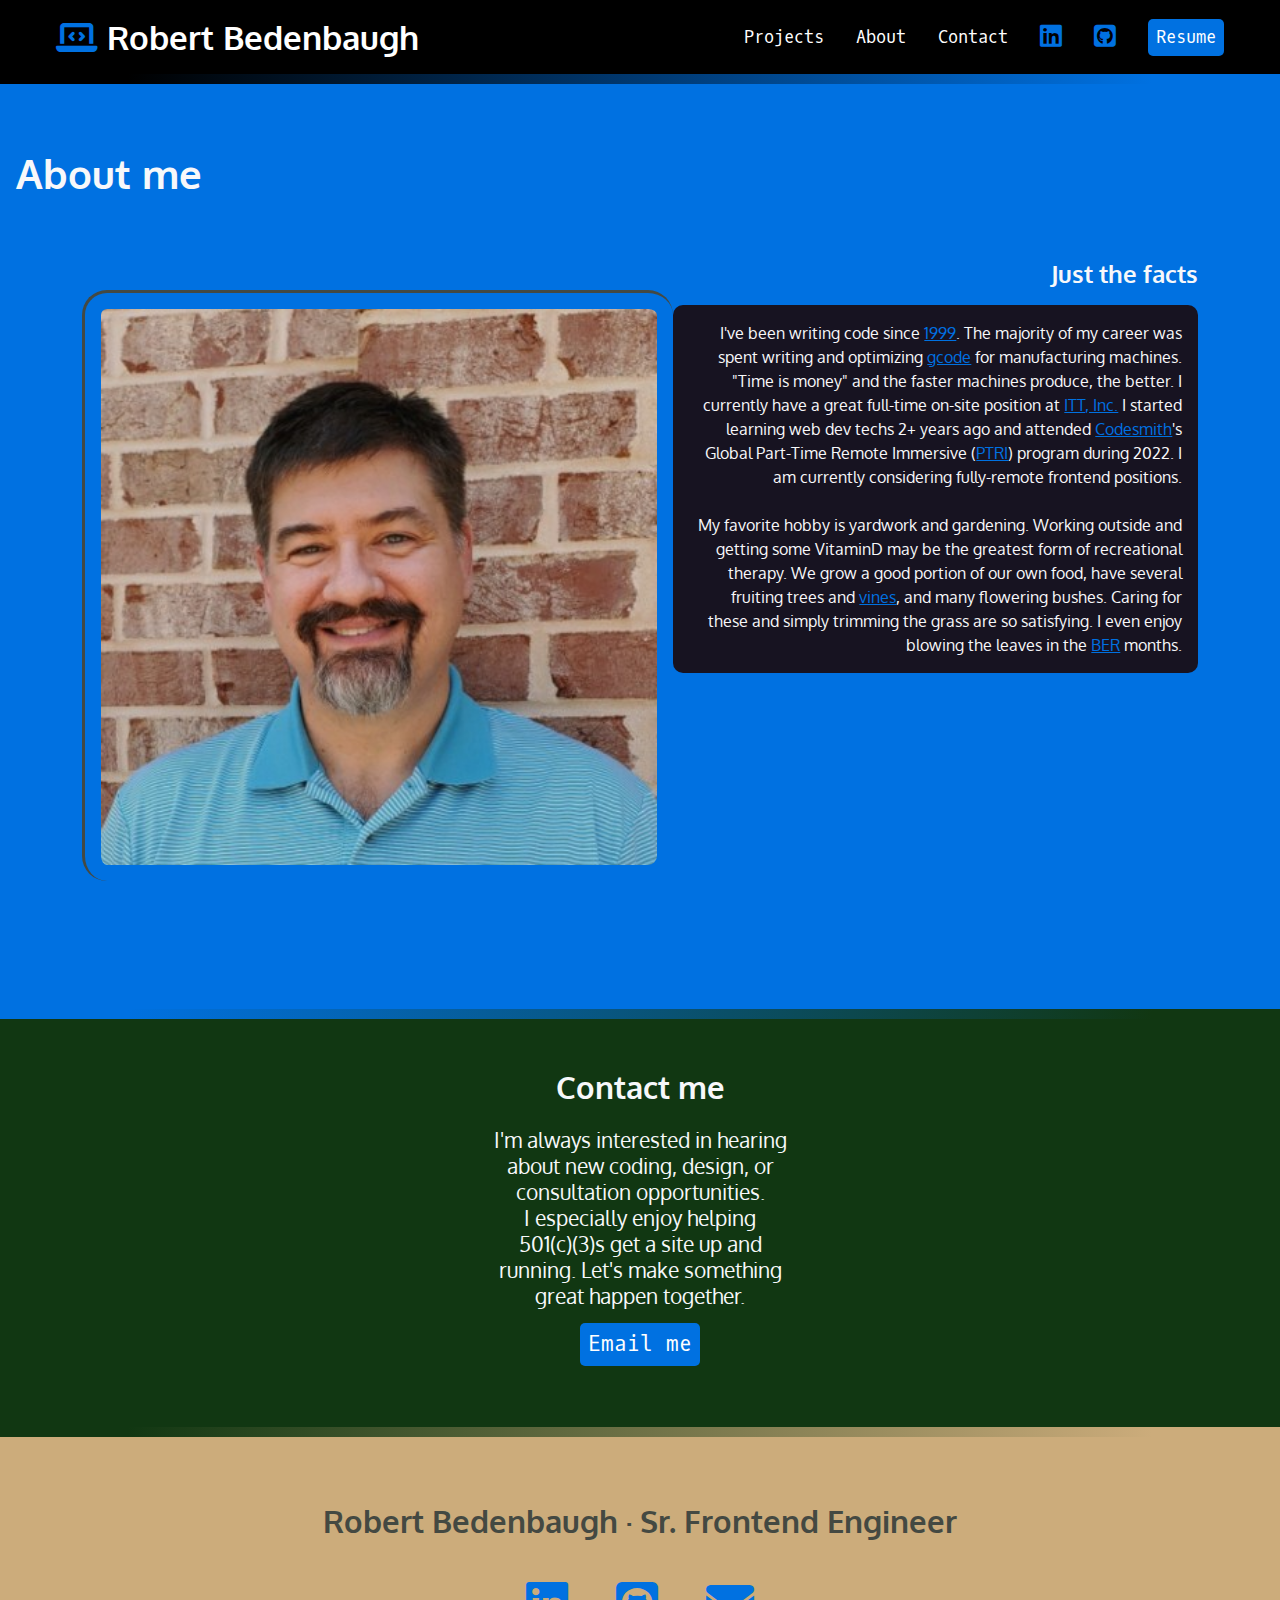
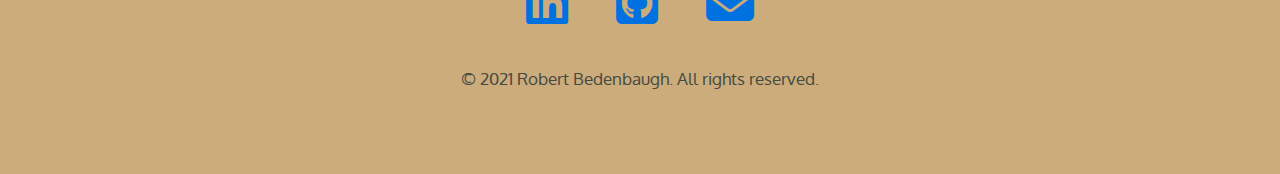
<file: about.html>
<!DOCTYPE html>
<html lang="en">
  <head>
    <meta charset="UTF-8" />
    <meta http-equiv="X-UA-Compatible" content="IE=edge" />
    <meta name="viewport" content="width=device-width, initial-scale=1.0" />
    <title>Robert Bedenbaugh's Portfolio</title>
    <link rel="icon" href="Image/favicon.ico" />
    <link rel="preconnect" href="https://fonts.googleapis.com" />
    <link rel="preconnect" href="https://fonts.gstatic.com" crossorigin />
    <link
      href="https://fonts.googleapis.com/css2?family=Oxygen&family=Oxygen+Mono&display=swap"
      rel="stylesheet"
    />
    <link
      rel="stylesheet"
      href="https://cdnjs.cloudflare.com/ajax/libs/font-awesome/6.2.1/css/all.min.css"
      rel="stylesheet"
    />
    <link href="css/styles.css" rel="stylesheet" />
  </head>

  <body>
    <nav>
      <ul>
        <li>
          <h1>
            <a href="index.html"
              ><span class="fa-solid fa-laptop-code" aria-hidden="true"></span>
              <span>Robert Bedenbaugh</span>
            </a>
          </h1>
        </li>
        <li><a href="index.html#projects">Projects</a></li>
        <li><a href="#about">About</a></li>
        <li><a href="#contact">Contact</a></li>
        <li>
          <a
            href="https://www.linkedin.com/in/robertbedenbaugh/"
            target="_blank"
          >
            <span class="fa-brands fa-linkedin" aria-hidden="true"></span>
            <span class="sr-only">LinkedIn</span>
          </a>
        </li>
        <li>
          <a href="https://github.com/rhbedenbaugh" target="_blank"
            ><span class="fa-brands fa-github-square"></span
            ><span class="sr-only">Github</span>
          </a>
        </li>
        <li>
          <a
            href="https://docs.google.com/document/d/1dchiU19ny5UmCQ68kgbgRV1ZVv7U3Dgr5SRoiO_kgCA/edit?usp=sharing"
            target="_blank"
            class="button"
            >Resume</a
          >
        </li>
      </ul>
    </nav>

    <div class="gradient-1"></div>

    <div class="section-dkblue">
      <section id="projects">
        <h2>About me</h2>

        <article>
          <div class="text">
            <h3>Just the facts</h3>
            <p class="blackbox">
              I've been writing code since
              <a href="https://en.wikipedia.org/wiki/1999" target="_blank"
                >1999</a
              >. The majority of my career was spent writing and optimizing
              <a href="https://en.wikipedia.org/wiki/G-code" target="_blank"
                >gcode</a
              >
              for manufacturing machines. "Time is money" and the faster
              machines produce, the better. I currently have a great full-time
              on-site position at
              <a href="https://www.itt.com/home" target="_blank">ITT, Inc.</a> I
              started learning web dev techs 2+ years ago and attended
              <a href="https://www.codesmith.io/" target="_blank">Codesmith</a
              >'s Global Part-Time Remote Immersive (<a
                href="https://www.codesmith.io/immersive-program-page#our_programs"
                target="_blank"
                >PTRI</a
              >) program during 2022. I am currently considering fully-remote
              frontend positions.
              <br />
              <br />
              My favorite hobby is yardwork and gardening. Working outside and
              getting some VitaminD may be the greatest form of recreational
              therapy. We grow a good portion of our own food, have several
              fruiting trees and
              <a
                href="https://www.npr.org/sections/thesalt/2017/09/26/551835327/muscadines-may-be-the-best-grapes-you-ve-never-tasted"
                target="_blank"
                >vines</a
              >, and many flowering bushes. Caring for these and simply trimming
              the grass are so satisfying. I even enjoy blowing the leaves in
              the
              <a
                href="https://www.google.com/search?q=ber+months&rlz=1C1CHZN_enUS982US982&sxsrf=AJOqlzWzS2mKq3b6ptEeWBfbcszKU90SwQ:1673311035721&source=lnms&tbm=isch&sa=X&ved=2ahUKEwjT0Yev4bv8AhUXnWoFHbmwAKsQ_AUoAXoECAEQAw&biw=1536&bih=760&dpr=1.25"
                target="_blank"
                >BER</a
              >
              months.
            </p>
          </div>
          <img src="Image/me.jpg" alt="Screenshot of Wilson Tree Service." />
        </article>
      </section>
    </div>
    <div class="gradient-2"></div>
    <div class="section-plum">
      <section id="contact">
        <h2>Contact me</h2>
        <p>
          I'm always interested in hearing about new coding, design, or
          consultation opportunities. <br />
          I especially enjoy helping <br />
          501(c)(3)s get a site up and running. Let's make something great
          happen together.
        </p>
        <p>
          <a href="mailto:robertbedenbaughjr@gmail.com" class="button"
            >Email me</a
          >
        </p>
      </section>
    </div>

    <div class="gradient-3"></div>

    <footer>
      <h2>Robert Bedenbaugh &middot; Sr. Frontend Engineer</h2>
      <ul>
        <li>
          <a
            href="https://www.linkedin.com/in/robertbedenbaugh/"
            target="_blank"
          >
            <span class="fab fa-linkedin" aria-hidden="true"></span>
            <span class="sr-only">LinkedIn</span>
          </a>
        </li>
        <li>
          <a href="https://www.github.com/rhbedenbaugh" target="_blank">
            <span class="fab fa-github-square" aria-hidden="true"></span>
            <span class="sr-only">Github</span>
          </a>
        </li>
        <li>
          <a href="mailto:robertbedenbaughjr@gmail.com">
            <span class="fas fa-envelope" aria-hidden="true"></span>
            <span class="sr-only">Email</span>
          </a>
        </li>
      </ul>
      <p><small>&copy; 2021 Robert Bedenbaugh. All rights reserved.</small></p>
    </footer>
  </body>
</html>
</file>
<file: css/styles.css>
/* variables declared here - these are the colors for our pages, as well as the font stacks and sizes. */
:root {
  --black: #171321;
  --skyblue: #0071e1;
  --pine: #113712;
  --hotmag: #ff00e1;
  --white: #f7f8fa;
  --oakbark: #444942;
  --deadgrass:#ccac7b;
  --font-size: 1.3rem;
  --mono: 'Oxygen mono', monospace;
  --sans: Oxygen, sans-serif;
}
/* border box model: https://css-tricks.com/box-sizing/ */
html {
  box-sizing: border-box;
}
*,
*::before,
*::after {
  box-sizing: inherit;
}
body {
  padding: 0;
  margin: 0;
  font-family: var(--sans);
  background-color: black;
  color: var(--white);
  font-size: var(--font-size);
}
h1,
h2,
h3 {
  margin: 0;
}
a {
  color: var(--skyblue);
}
a:hover {
  color: var(--hotmag);
  text-decoration: none;
}

img {
  width: 100%;
}

/* background color divisions */
.section-plum {
  background-color: var(--pine);
}

.section-dkblue {
  background-color: var(--skyblue);
}
.gradient-1 {
  height: 10px;
  background: linear-gradient(
    90deg,
    rgba(0, 0, 0, 1) 10%,
    rgba(0, 113, 225, 1) 90%
  );
}
.gradient-2 {
  height: 10px;
  background: linear-gradient(
    90deg,
    rgba(0, 113, 225, 1) 10%,
    rgba(17, 55, 18, 1) 90%
  );
}
.gradient-3 {
  height: 10px;
  background: linear-gradient(
    90deg,
    rgba(17, 55, 18, 1) 10%,
    rgba(204, 172, 123, 1) 90%
  )
}

/* navbar */
nav {
  font-family: var(--mono);
  font-size: 80%;
  padding: 1rem;
}
nav h1 a {
  font-family: var(--sans);
}
nav ul {
  list-style-type: none;
  padding: 0;
  margin: 0;
  display: flex;
  flex-flow: row wrap;
  justify-content: center;
  align-items: center;
  gap: 2rem;
}
nav li:first-child {
  flex-basis: 100%;
  text-align: center;
}
nav [class*='fa-'] {
  font-size: 150%;
  color: var(--skyblue);
}
nav h1 [class*='fa-'] {
  font-size: 100%;
  color: var(--skyblue);
}
nav a {
  color: white;
  text-decoration: none;
  display: block;
}
nav a:hover {
  color: var(--hotmag);
}
nav [class*='fa-']:hover {
  color: var(--hotmag);
}
.button {
  background-color: var(--skyblue);
  color: white;
  padding: 0.5rem;
  border-radius: 5px;
  font-family: var(--mono);
  text-decoration: none;
}
.button:hover {
  color: white;
  background-color: var(--hotmag);
}

/* intro styles */
#intro {
  padding: 4rem 1rem 10rem 1rem;
  max-width: 1200px;
  margin: 0 auto;
}
#intro p {
  font-size: 1 rem;
  line-height: 1.5;
}
#intro .name {
  font-family: var(--mono);
}
.name span {
  font-family: var(--sans);
  font-size: 3rem;
  color: var(--skyblue);
  display: block;
}
#intro h2 {
  font-size: 3rem;
  font-weight: normal;
}

/* projects section */
#projects {
  padding: 4rem 1rem;
}
#projects h2 {
  font-size: 2.5rem;
  margin-bottom: calc(2.5rem * 1.5);
}

#projects h3 {
  color: var(--white);
}

#projects h4 {
  font-size: 1rem;
  font-family: var(--mono);
  margin: 0;
}

.blackbox {
  background-color: var(--black);
  padding: 1rem;
  border-radius: 10px;
  color: var(--white);
  font-size: 1rem;
  line-height: 1.5;
}

#projects ul {
  list-style-type: none;
  padding: 0;
  margin: 0;
  display: flex;
  flex-flow: row wrap;
  justify-content: flex-start;
  gap: 1rem;
  font-size: 1rem;
}

#projects img {
  margin: 2rem 0 4rem 0;
  border-left: 3px solid var(--oakbark);
  border-top: 3px solid var(--oakbark);
  border-radius: 25px;
  padding: 1rem;
}

/* contact section */
#contact {
  width: 300px;
  text-align: center;
  margin: 0 auto;
  padding: 3rem 0;
}

#contact p:last-child {
  margin-top: 3 rem;
}

/* footer */
footer {
  background-color: var(--deadgrass);
  color: var(--oakbark);
  text-align: center;
  padding: 4rem 0;
}
footer ul {
  list-style-type: none;
  padding: 0;
  margin: 2rem 0;
  display: flex;
  flex-flow: row wrap;
  justify-content: center;
  gap: 3rem;
  font-size: 3rem;
}

@media (min-width: 800px) {
  article {
    display: grid;
    grid-template-columns: repeat(19, 1fr);
  }
  #projects img {
    grid-column: 2/11;
    grid-row: 1/2;
  }
  .text {
    grid-column: 11/19;
    grid-row: 1/2;
    order: 2;
    text-align: right;
  }
  #projects ul {
    justify-content: flex-end;
  }
}

@media (min-width: 850px) {
  nav {
    max-width: 1200px;
    margin: 0 auto;
  }
  nav li:first-child {
    flex-basis: auto;
    text-align: left;
    margin-right: auto;
  }
}
</file>
